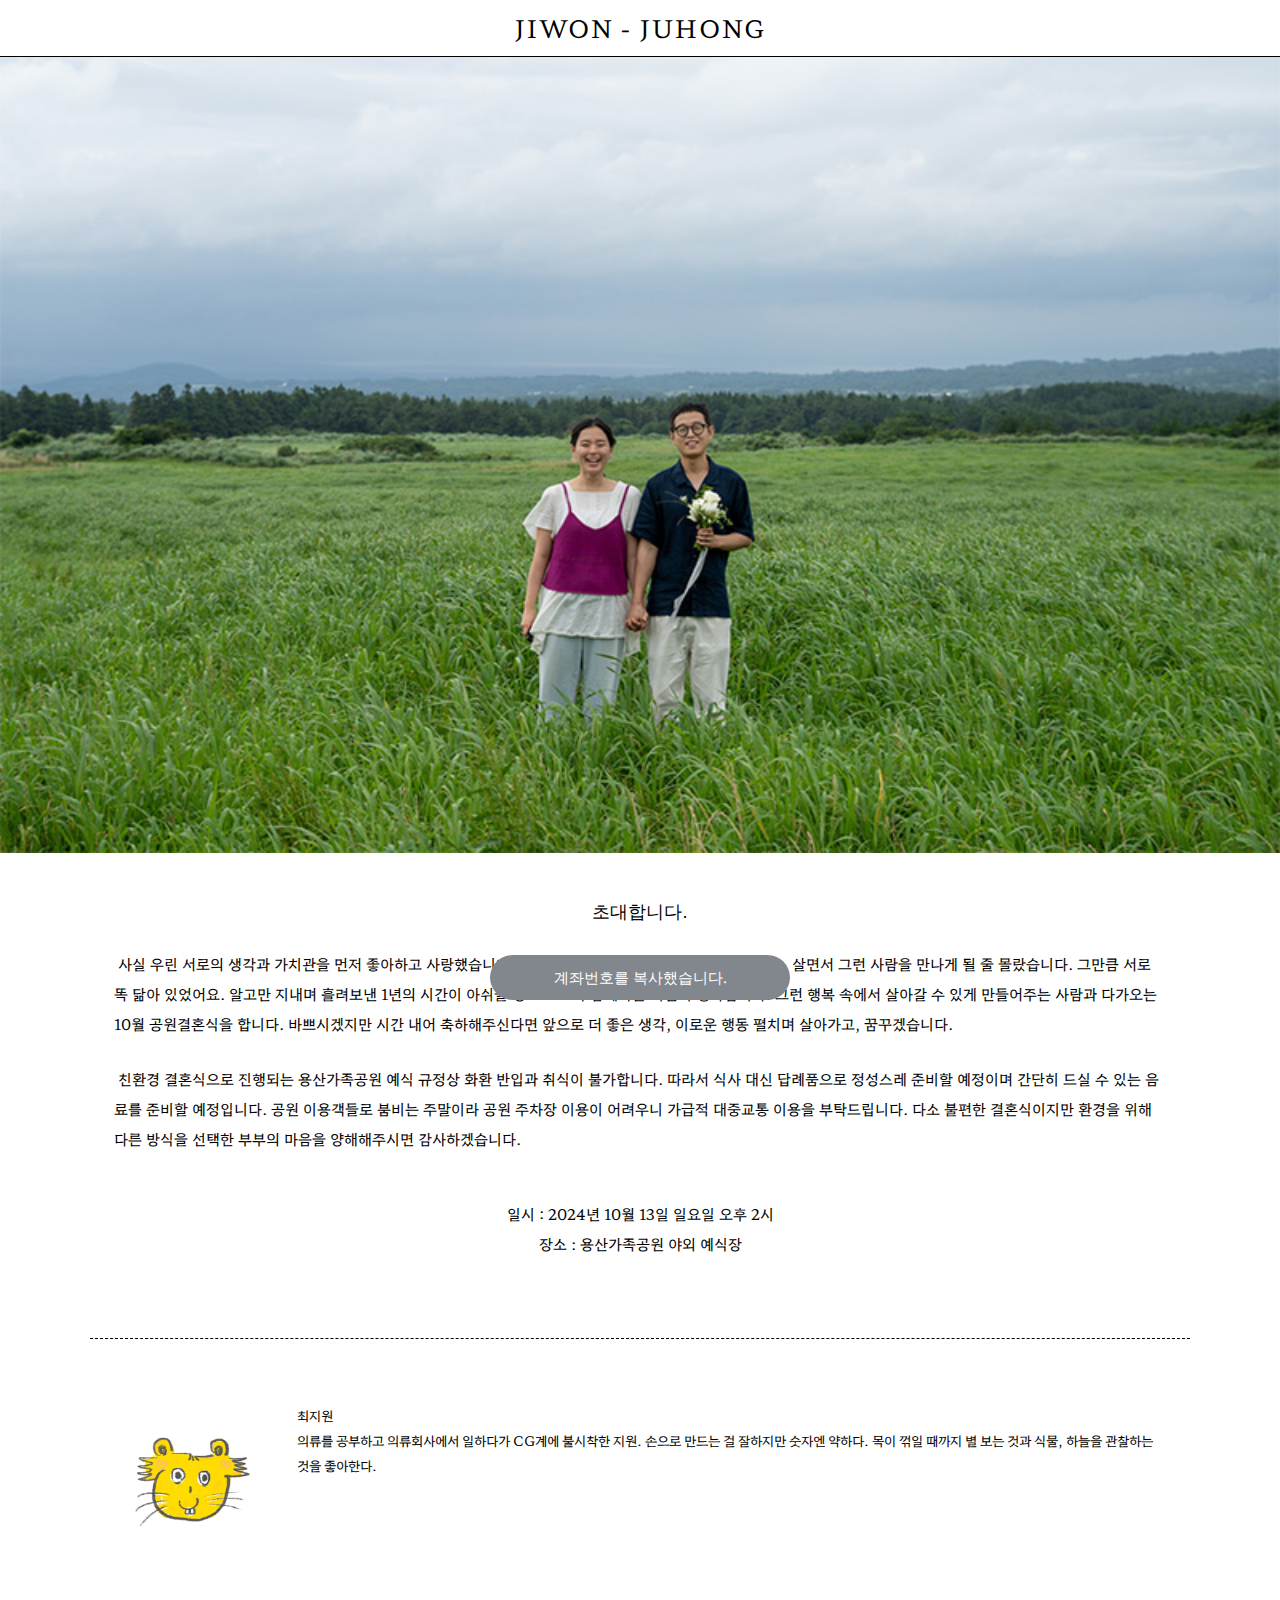
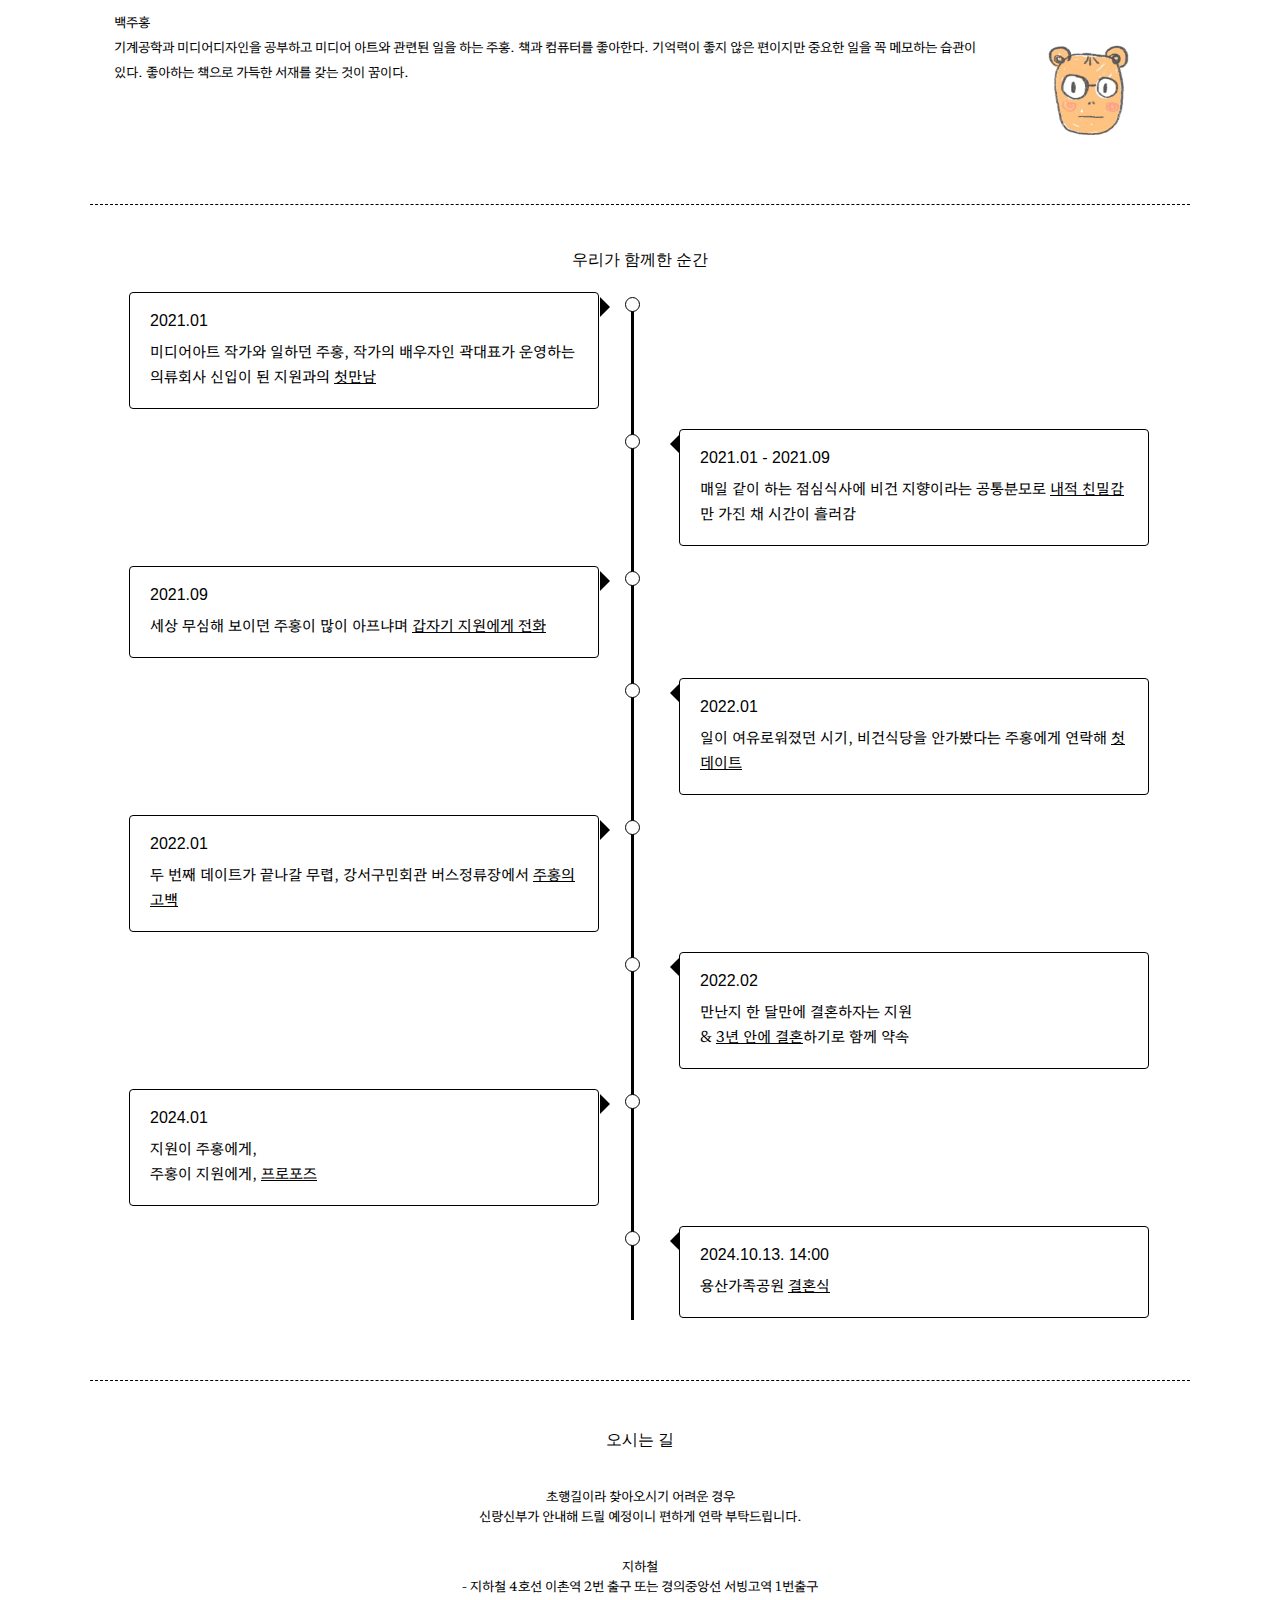
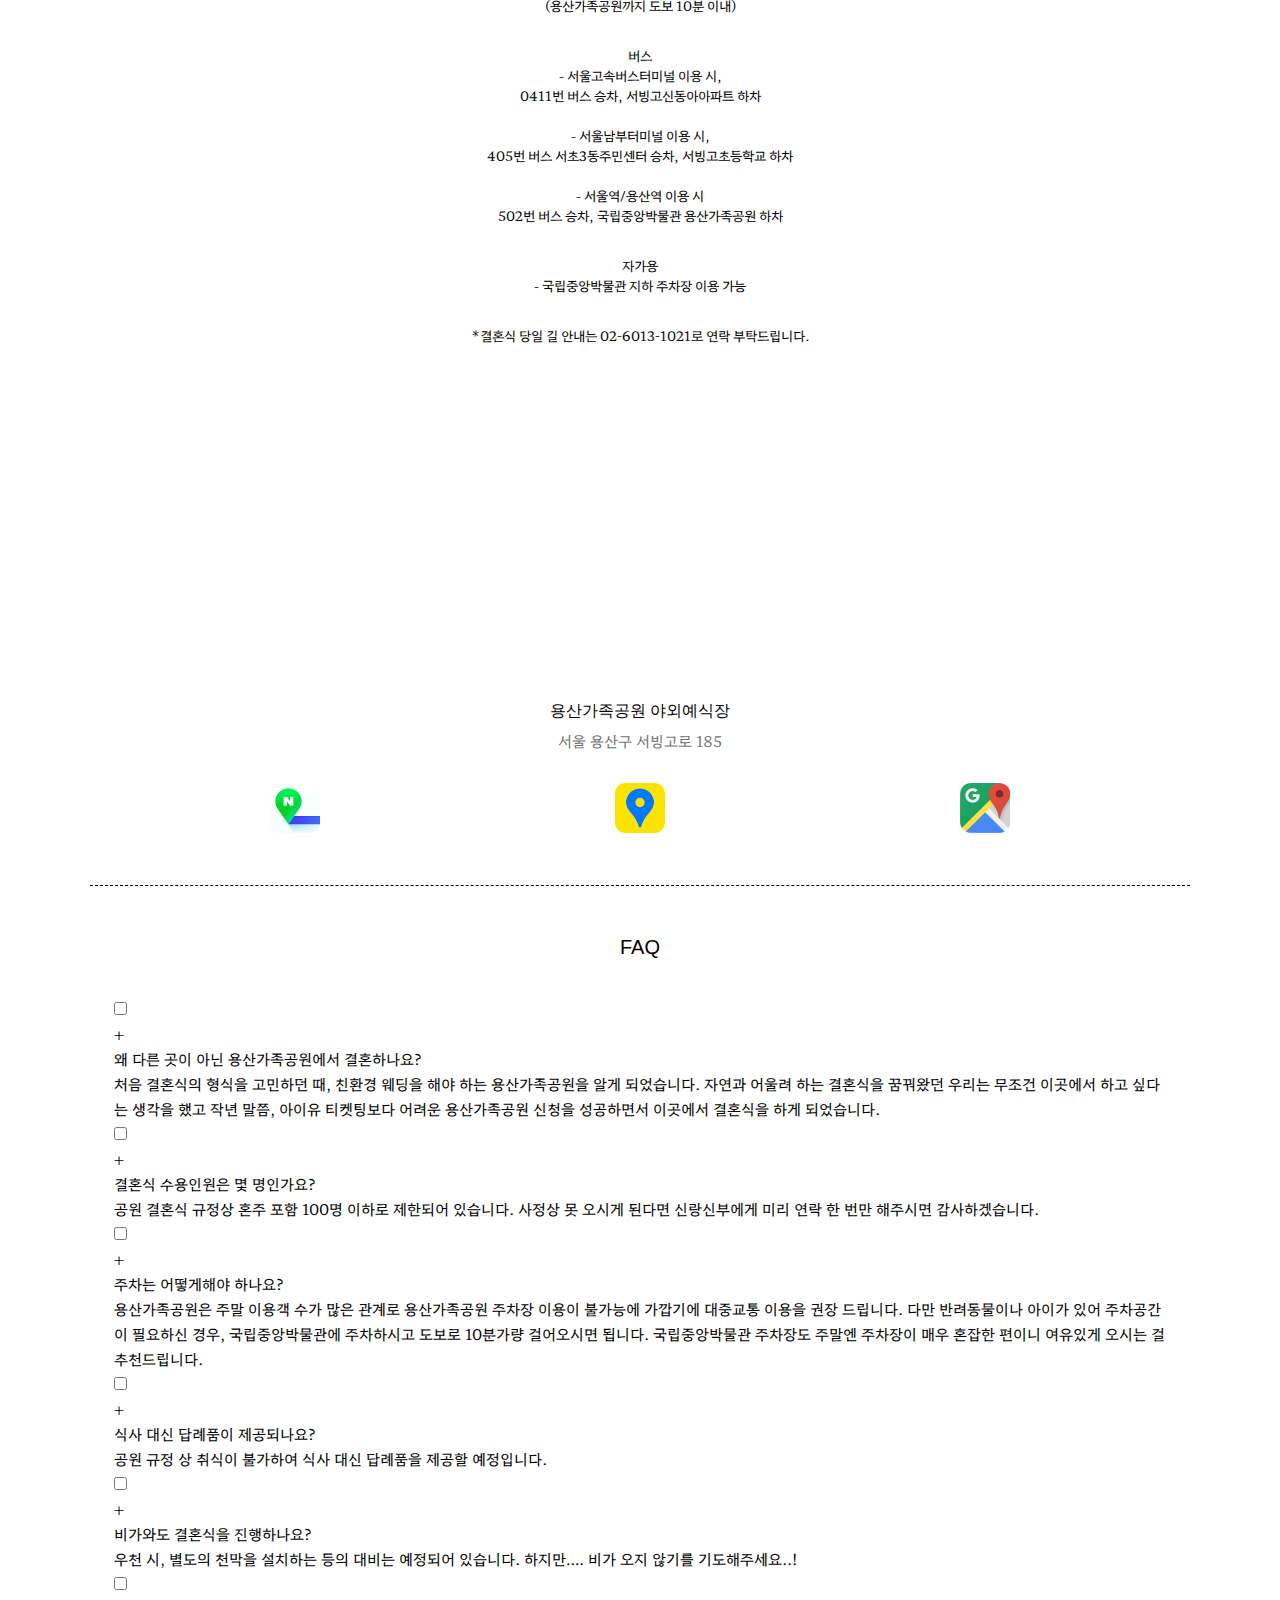
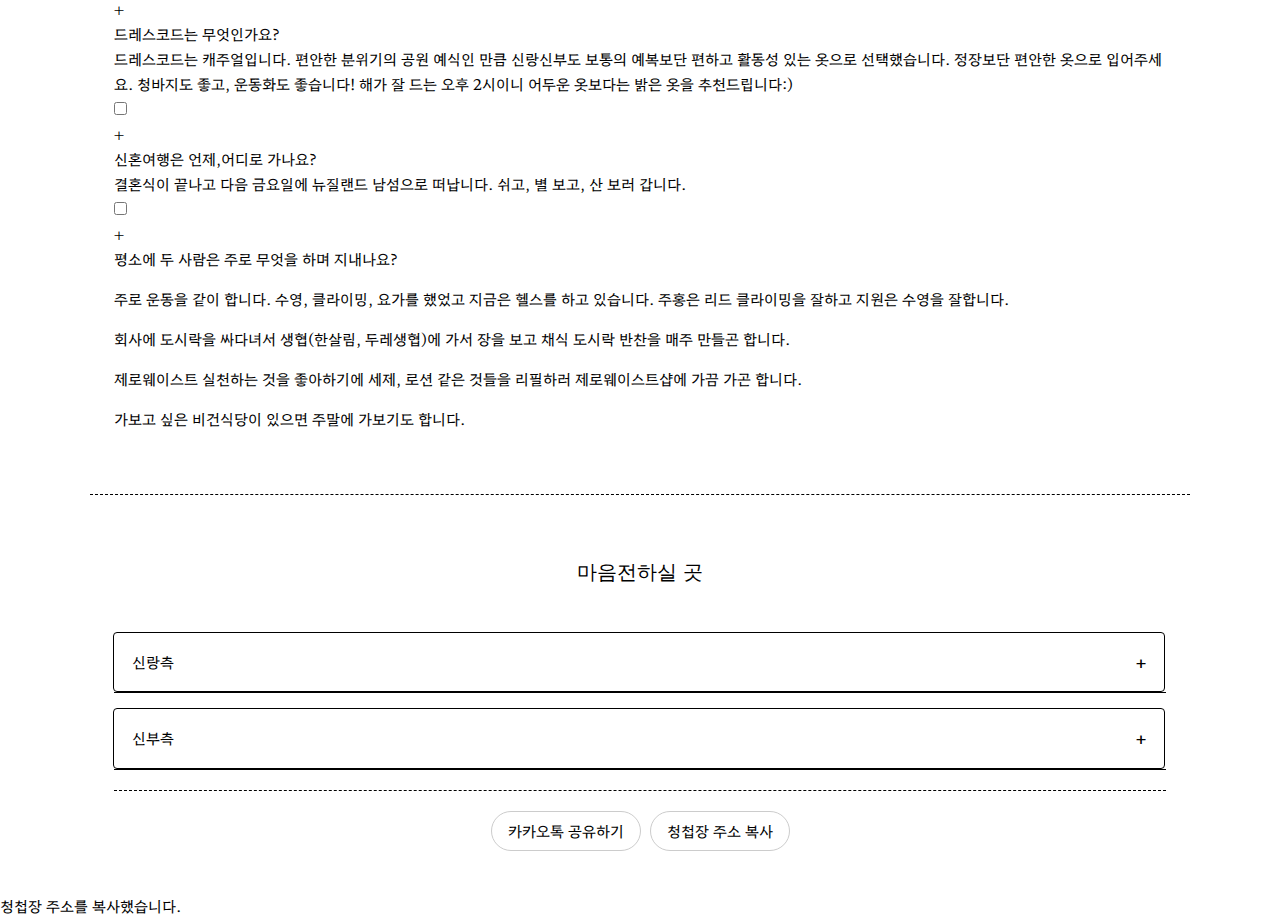
<file: index.html>
<!DOCTYPE html>
<html>
<head>
<title>지원과 주홍의 결혼식</title>
<meta charset="UTF-8">
<meta name="viewport" content="width=device-width, initial-scale=1, maximum-scale=1, user-scalable=no">
<meta property="og:title" content="지원과 주홍의 결혼식" />
<meta property="og:url" content="https://jiwonjuhong.github.io/" />
<meta property="og:image" content="https://jiwonjuhong.github.io/images/home.jpg" />
<meta
      property="og:image:alt"
      content="our image"
/>
<meta
      property="og:description"
      content="2024년 10월 13일 일요일 오후 2시 용산가족공원 야외예식장"
/>
<meta name="format-detection" content="telephone=no">
<link rel="icon" href="./favicon.ico" type="image/x-icon">
<link rel="stylesheet" href="https://www.w3schools.com/w3css/4/w3.css">
<link href="css/main.css" rel="stylesheet">

<link rel="preconnect" href="https://fonts.googleapis.com">
<link rel="preconnect" href="https://fonts.gstatic.com" crossorigin>
<link href="https://fonts.googleapis.com/css2?family=Marcellus&display=swap" rel="stylesheet">
<link href="https://fonts.googleapis.com/css2?family=Hahmlet:wght@100..900&display=swap" rel="stylesheet">
<link href="https://fonts.googleapis.com/css2?family=Marcellus&family=Noto+Sans:ital,wght@0,100..900;1,100..900&display=swap" rel="stylesheet">
<link href='//spoqa.github.io/spoqa-han-sans/css/SpoqaHanSansNeo.css' rel='stylesheet' type='text/css'>

<script type="text/javascript" src="https://oapi.map.naver.com/openapi/v3/maps.js?ncpClientId=fnc0ofrmlz"></script>
<script src="https://t1.kakaocdn.net/kakao_js_sdk/2.7.2/kakao.min.js"
  integrity="sha384-TiCUE00h649CAMonG018J2ujOgDKW/kVWlChEuu4jK2vxfAAD0eZxzCKakxg55G4" crossorigin="anonymous"></script>
<script>
  Kakao.init('417dbb01e4dab97e9b928b5ccf92d1f0'); // 사용하려는 앱의 JavaScript 키 입력
</script>

</head>
<body>

<!-- Navbar (sit on top) -->
<div class="w3-top" style="letter-spacing:4px; z-index:2;">
  <div class="w3-bar w3-white w3-padding-8 bottom-line" style="letter-spacing:4px;">
      <h3 class="h2 text-center pb-3 ww-title marcellus-center">JIWON - JUHONG</h3>
  </div>
</div>

<!-- Header -->
<header class="w3-display-container w3-content w3-wide" style="max-width:1600px;min-width:400px" id="home">
  <img class="w3-image" src="images/home.jpg" alt="main image" width="1600" height="800">
  
  <!-- 텍스트는 이미지에 포함 -->
  <div class="w3-display-bottomright w3-padding-64 w3-margin">
    <!-- <div class="w3-small" style="margin-bottom: -70px;">
      <p class="text-right" style="color: white; letter-spacing: 3px; font-weight: 600;">용산가족공원 야외예식장<br>2024년 10월 13일 <br>일요일 오후 2시</p>
    </div> -->
  </div>

</header>


<!-- Page content -->
<div class="w3-content" style="max-width:1100px">

    <!-- Story Section -->
    <div class="w3-row w3-padding-32" id="story">
     <h5 class="w3-padding-small text-center">초대합니다.</h5><br>
      <div class="w3-col w3-padding-large lh30" style="margin-top: -40px;">
        <p>&nbsp;사실 우린 서로의 생각과 가치관을 먼저 좋아하고 사랑했습니다. 서로가 어떤 모습이어도 상관없을만큼이요. 살면서 그런 사람을 만나게 될 줄 몰랐습니다. 
          그만큼 서로 똑 닮아 있었어요. 알고만 지내며 흘려보낸 1년의 시간이 아쉬울 정도로 그와 함께하는 시간이 행복합니다. 
          그런 행복 속에서 살아갈 수 있게 만들어주는 사람과 다가오는 10월 공원결혼식을 합니다. 
          바쁘시겠지만 시간 내어 축하해주신다면 앞으로 더 좋은 생각, 이로운 행동 펼치며 살아가고, 꿈꾸겠습니다.</p><br>  
        <p style="margin-top: -20px;">&nbsp;친환경 결혼식으로 진행되는 용산가족공원 예식 규정상 화환 반입과 취식이 불가합니다. 
          따라서 식사 대신 답례품으로 정성스레 준비할 예정이며 간단히 드실 수 있는 음료를 준비할 예정입니다. 
          공원 이용객들로 붐비는 주말이라 공원 주차장 이용이 어려우니 가급적 대중교통 이용을 부탁드립니다. 
          다소 불편한 결혼식이지만 환경을 위해 다른 방식을 선택한 부부의 마음을 양해해주시면 감사하겠습니다.</p>
        <p class="text-center"><br>일시 : 2024년 10월 13일 일요일 오후 2시<br>장소 : 용산가족공원 야외 예식장</p>
      </div>
    </div>
  
    <hr class="hrline">
    
  <!-- About Section -->
    <div class="w3-row w3-padding-16" style="margin-top: -20px;">
      <!-- <h4 class="w3-center"><span class="highlight">최지원 / 백주홍</span></h4> -->
    </div>

    <div class="w3-row w3-padding-16">
      <div class="w3-col m2 s4 w3-padding-large" style="margin-top: 15px;  margin-left: 10px; margin-right: -10px;">
      <img src="images/jiwon-tiger.png" class="w3-round w3-image" alt="jiwon" width="400" height="400">
      </div>

      <div class="w3-col m10 s8 w3-padding-large lh25" style="margin-top: -10px;">
        <p style="font-size:10pt;"><span class="hamhlet-bold">최지원</span><br>의류를 공부하고 의류회사에서 일하다가 CG계에 불시착한 지원. 손으로 만드는 걸 잘하지만 숫자엔 약하다. 목이 꺾일 때까지 별 보는 것과 식물, 하늘을 관찰하는 것을 좋아한다.</p>
      </div>
    </div>
 
    <div class="w3-row w3-padding-16">
  
      <div class="w3-col m10 s8 w3-padding-large lh25" style="margin-top: -10px;">
        <p style="font-size:10pt;"><span class="hamhlet-bold">백주홍</span><br>기계공학과 미디어디자인을 공부하고 미디어 아트와 관련된 일을 하는 주홍. 책과 컴퓨터를 좋아한다. 기억력이 좋지 않은 편이지만 중요한 일을 꼭 메모하는 습관이 있다. 좋아하는 책으로 가득한 서재를 갖는 것이 꿈이다.</p>
      </div>
      <div class="w3-col m2 s4 w3-padding-large" style="margin-top: 15px;  margin-left: -10px;">
        <img src="images/juhong-tiger.png" class="w3-round w3-image" alt="juhong" width="400" height="400">
      </div>
    </div>
  <hr class="hrline">

  <!-- Timeline Section -->
  <div class="w3-row w3-padding-32 lh25" id="timeline">
    <h6 class="w3-center" style="margin-top: -10px;">우리가 함께한 순간</h6>
    <div class="timeline">
      <div class="container left">
        <div class="content">
          <h6 class="noto-small">2021.01</h6>
          <p class="hamhlet-small" style="margin-top: -5px;">미디어아트 작가와 일하던 주홍, 작가의 배우자인 곽대표가 운영하는 의류회사 신입이 된 지원과의 <u>첫만남</u></p>
        </div>
      </div>
      <div class="container right">
        <div class="content">
          <h6 class="noto-small" >2021.01 - 2021.09</h6>
          <p class="hamhlet-small" style="margin-top: -5px;">매일 같이 하는 점심식사에 비건 지향이라는 공통분모로 <u>내적 친밀감</u>만 가진 채 시간이 흘러감</p>
        </div>
      </div>
      <div class="container left">
        <div class="content">
          <h6 class="noto-small">2021.09</h6>
          <p class="hamhlet-small" style="margin-top: -5px;">세상 무심해 보이던 주홍이 많이 아프냐며 <u>갑자기 지원에게 전화</u></p>
        </div>
      </div>
      <div class="container right">
        <div class="content">
          <h6 class="noto-small">2022.01</h6>
          <p class="hamhlet-small" style="margin-top: -5px;">일이 여유로워졌던 시기, 비건식당을 안가봤다는 주홍에게 연락해 <u>첫 데이트</u></p>
        </div>
      </div>
      <div class="container left">
        <div class="content">
          <h6 class="noto-small">2022.01</h6>
          <p class="hamhlet-small" style="margin-top: -5px;">두 번째 데이트가 끝나갈 무렵, 강서구민회관 버스정류장에서 <u>주홍의 고백</u></p>
        </div>
      </div>
      <div class="container right">
        <div class="content">
          <h6 class="noto-small">2022.02</h6>
          <p class="hamhlet-small" style="margin-top: -5px;">만난지 한 달만에 결혼하자는 지원 <br>& <u>3년 안에 결혼</u>하기로 함께 약속</p>
        </div>
      </div>
      <div class="container left">
        <div class="content">
          <h6 class="noto-small">2024.01</h6>
          <p class="hamhlet-small" style="margin-top: -5px;">지원이 주홍에게,<br> 주홍이 지원에게, <u>프로포즈</u></p>
        </div>
      </div>
      <div class="container right">
        <div class="content">
          <h6 class="noto-small">2024.10.13. 14:00</h6>
          <p class="hamhlet-small" style="margin-top: -5px;">용산가족공원 <u>결혼식</u></p>
        </div>
      </div>
    </div>
  </div>

  <hr class="hrline">

  <!-- Contact Section -->
  <div class="w3-container w3-padding-32" id="contact">
    <div class="w3-row w3-padding-16">
      <h6 class="w3-center" style="line-height: 1px; margin-top: -10px;">오시는 길</h6><br>
      <p class="text-center" style="font-size:10pt;">초행길이라 찾아오시기 어려운 경우<br> 신랑신부가 안내해 드릴 예정이니 편하게 연락 부탁드립니다.</p>
      <p style="line-height: 0px;"><br></p>
      <p class="text-center" style="font-size:10pt;"><span class="hamhlet-bold">지하철</span><br>- 지하철 4호선 이촌역 2번 출구 또는 경의중앙선 서빙고역 1번출구<br>(용산가족공원까지 도보 10분 이내)</p>
      <p style="line-height: 0px;"><br></p>
      <p class="text-center" style="font-size:10pt;"><span class="hamhlet-bold">버스</span><br>- 서울고속버스터미널 이용 시, <br>0411번 버스 승차, 서빙고신동아아파트 하차<br><br>
        - 서울남부터미널 이용 시, <br>405번 버스 서초3동주민센터 승차, 서빙고초등학교 하차<br><br>
        - 서울역/용산역 이용 시 <br>502번 버스 승차, 국립중앙박물관 용산가족공원 하차</p>
        <p style="line-height: 0px;"><br></p>
        <p class="text-center" style="font-size:10pt;"><span class="hamhlet-bold">자가용</span><br>- 국립중앙박물관 지하 주차장 이용 가능</p>
      <p style="line-height: 0px;"><br></p>
      <p class="text-center" style="font-size:10pt;">*결혼식 당일 길 안내는 02-6013-1021로 연락 부탁드립니다.</p>
    </div>
    <div id="map" style="width:100%;height:300px;"></div>

    <script>
    var mapOptions = {
        center: new naver.maps.LatLng(37.521024, 126.983842),
        zoom: 16
    };
    
    var map = new naver.maps.Map('map', mapOptions);
    var marker = new naver.maps.Marker({
    position: new naver.maps.LatLng(37.521024, 126.983842),
    map: map
});
    </script>
    <br>
    
    <h6 class="w3-center" style="line-height: 50%;">용산가족공원 야외예식장</h6>
    <p class="w3-center w3-text-grey">서울 용산구 서빙고로 185</p>
    <p style="line-height: 0px;"><br></p>

    <div class="w3-row w3-container">
      <div class="w3-col l4 m4 s4 w3-center">
        <a href="https://naver.me/xAFWe16j">
          <img alt="naver-map" class="map-icon" id="naver-map" src="images/map/naver-map.png" width="50" height="50"/>
        </a>
      </div>
      <div class="w3-col l4 m4 s4 w3-center">
        <a href="https://kko.to/jRvKHkDtMx">
          <img alt="kakao-map" class="map-icon" kid="kakao-map" src="images/map/kakao-map.png" width="50" height="50"/>
        </a>
      </div>
      <div class="w3-col l4 m4 s4 w3-center">
        <a href="https://maps.app.goo.gl/gRKBphavcE8szGGs6">
          <img alt="google-map" class="map-icon" id="google-map" src="images/map/google-map.png" width=50" height="50"/>
        </a>
      </div>
    </div>
  </div>
  <hr class="hrline">
  
  <!-- FAQ Section -->
  <div class="w3-row w3-padding-16 w3-margin-top">
    <h4 class="w3-center marcellus-center">FAQ</h4>
  </div>

  <div class="w3-row w3-padding-16">
    <div class="w3-col w3-padding-large lh25" style="margin-top: -20px;">
      <div class="faq-header"></div>
      <div class="faq-content">
        <div class="faq-question">
          <input id="q1" type="checkbox" class="panel">
          <div class="plus">+</div>
          <label for="q1" class="panel-title hamhlet-bold">왜 다른 곳이 아닌 용산가족공원에서 결혼하나요?</label>
          <div class="panel-content">처음 결혼식의 형식을 고민하던 때, 친환경 웨딩을 해야 하는 용산가족공원을 알게 되었습니다. 자연과 어울려 하는 결혼식을 꿈꿔왔던 우리는 무조건 이곳에서 하고 싶다는 생각을 했고 작년 말쯤, 아이유 티켓팅보다 어려운 용산가족공원 신청을 성공하면서 이곳에서 결혼식을 하게 되었습니다.</div>
        </div>
        
        <div class="faq-question">
          <input id="q2" type="checkbox" class="panel">
          <div class="plus">+</div>
          <label for="q2" class="panel-title hamhlet-bold">결혼식 수용인원은 몇 명인가요?</label>
          <div class="panel-content">공원 결혼식 규정상 혼주 포함 100명 이하로 제한되어 있습니다. 사정상 못 오시게 된다면 신랑신부에게 미리 연락 한 번만 해주시면 감사하겠습니다.</div>
        </div>
        
        <div class="faq-question">
          <input id="q3" type="checkbox" class="panel">
          <div class="plus">+</div>
          <label for="q3" class="panel-title hamhlet-bold">주차는 어떻게해야 하나요?</label>
          <div class="panel-content">용산가족공원은 주말 이용객 수가 많은 관계로 용산가족공원 주차장 이용이 불가능에 가깝기에 대중교통 이용을 권장 드립니다. 다만 반려동물이나 아이가 있어 주차공간이 필요하신 경우, 국립중앙박물관에 주차하시고 도보로 10분가량 걸어오시면 됩니다. 국립중앙박물관 주차장도 주말엔 주차장이 매우 혼잡한 편이니 여유있게 오시는 걸 추천드립니다.</div>
        </div>

        <div class="faq-question">
          <input id="q4" type="checkbox" class="panel">
          <div class="plus">+</div>
          <label for="q4" class="panel-title hamhlet-bold">식사 대신 답례품이 제공되나요?</label>
          <div class="panel-content">공원 규정 상 취식이 불가하여 식사 대신 답례품을 제공할 예정입니다.</div>
        </div>

        <div class="faq-question">
          <input id="q5" type="checkbox" class="panel">
          <div class="plus">+</div>
          <label for="q5" class="panel-title hamhlet-bold">비가와도 결혼식을 진행하나요?</label>
          <div class="panel-content">우천 시, 별도의 천막을 설치하는 등의 대비는 예정되어 있습니다. 하지만…. 비가 오지 않기를 기도해주세요..!</div>
        </div>

        <div class="faq-question">
          <input id="q6" type="checkbox" class="panel">
          <div class="plus">+</div>
          <label for="q6" class="panel-title hamhlet-bold">드레스코드는 무엇인가요?</label>
          <div class="panel-content">드레스코드는 캐주얼입니다. 편안한 분위기의 공원 예식인 만큼 신랑신부도 보통의 예복보단 편하고 활동성 있는 옷으로 선택했습니다. 정장보단 편안한 옷으로 입어주세요. 청바지도 좋고, 운동화도 좋습니다! 해가 잘 드는 오후 2시이니 어두운 옷보다는 밝은 옷을 추천드립니다:)</div>
        </div>

        <div class="faq-question">
          <input id="q7" type="checkbox" class="panel">
          <div class="plus">+</div>
          <label for="q7" class="panel-title hamhlet-bold">신혼여행은 언제,어디로 가나요?</label>
          <div class="panel-content">결혼식이 끝나고 다음 금요일에 뉴질랜드 남섬으로 떠납니다. 쉬고, 별 보고, 산 보러 갑니다.</div>
        </div>

        <div class="faq-question">
          <input id="q8" type="checkbox" class="panel">
          <div class="plus">+</div>
          <label for="q8" class="panel-title hamhlet-bold">평소에 두 사람은 주로 무엇을 하며 지내나요?</label>
          <div class="panel-content"><p>주로 운동을 같이 합니다. 수영, 클라이밍, 요가를 했었고 지금은 헬스를 하고 있습니다. 주홍은 리드 클라이밍을 잘하고 지원은 수영을 잘합니다.<br></p>
            <p>회사에 도시락을 싸다녀서 생협(한살림, 두레생협)에 가서 장을 보고 채식 도시락 반찬을 매주 만들곤 합니다.<br></p>
            <p>제로웨이스트 실천하는 것을 좋아하기에 세제, 로션 같은 것들을 리필하러 제로웨이스트샵에 가끔 가곤 합니다.<br></p>
            <p>가보고 싶은 비건식당이 있으면 주말에 가보기도 합니다.</p></div>
          </div>
      </div>
    </div>
  </div>
<hr class="hrline">

  <!-- Pay Section -->
  <div class="w3-row w3-padding-32 hamhlet-small" id="pay">
    <h4 class="w3-center">마음전하실 곳</h4><br>

    <div class="w3-col w3-padding-large">

      <button type="button" class="collapsible content" onclick="collapse(this);">신랑측</button>      
      <div class="contents">
        <div class="text-center">
          <div class="w3-col s4 text-left" >
            <p>백주홍</p>
          </div>
          <div class="w3-col s8 text-right" >
            <p>카카오뱅크 <span id="bank_juhong">3333-03-8207935</span></p>
          </div>
          <button class="w3-button w3-white w3-border w3-hover-white w3-round-xxlarge" onclick="copyContent('bank_juhong')" style="font-size: 10pt; margin-right: 5px;">계좌번호 복사</button>
          <button class="w3-button w3-white w3-border w3-hover-white w3-round-xxlarge" onclick="location.href='https://link.kakaopay.com/_/w55C06F'">카카오페이 송금</button>
          <hr class="hrline">
          <div class="w3-col s4 text-left" style="margin-top: -10px;">
            <p>백남수</p>
          </div>
          <div class="w3-col s8 text-right" style="margin-top: -10px;"">
            <p>부산 <span id="bank_namsu">057-12-016076-9</span></p>
          </div>
          <button class="w3-button w3-white w3-border w3-hover-white w3-round-xxlarge" onclick="copyContent('bank_namsu')">계좌번호 복사</button>
          <hr class="hrline">
          <div class="w3-col s4 text-left" style="margin-top: -10px;">
            <p>이순이</p>
          </div>
          <div class="w3-col s8 text-right" style="margin-top: -10px;">
            <p>우체국 <span id="bank_suni">600387-02-067421</span></p>
          </div>
          <button class="w3-button w3-white w3-border w3-hover-white w3-round-xxlarge" onclick="copyContent('bank_suni')">계좌번호 복사</button>
          <p></p>
        </div>
      </div>
      <p></p>
      <button type="button" class="collapsible content" onclick="collapse(this);">신부측</button>      
      <div class="contents">
        <div class="text-center">
          <div class="w3-col s4 text-left" >
            <p>최지원</p>
          </div>
          <div class="w3-col s8 text-right" >
            <p>카카오뱅크 <span id="bank_jiwon">3333-07-1079265</span></p>
          </div>
          <button class="w3-button w3-white w3-border w3-hover-white w3-round-xxlarge" onclick="copyContent('bank_jiwon')" style="font-size: 10pt; margin-right: 5px;">계좌번호 복사</button>
          <button class="w3-button w3-white w3-border w3-hover-white w3-round-xxlarge" onclick="location.href='https://link.kakaopay.com/_/xhfaVfY'">카카오페이 송금</button>
          <hr class="hrline">
          <div class="w3-col s4 text-left" style="margin-top: -10px;">
            <p>최근호</p>
          </div>
          <div class="w3-col s8 text-right" style="margin-top: -10px;"">
            <p>카카오뱅크 <span id="bank_gunho">3333-01-1834339</span></p>
          </div>
          <button class="w3-button w3-white w3-border w3-hover-white w3-round-xxlarge" onclick="copyContent('bank_gunho')">계좌번호 복사</button>
          <hr class="hrline">
          <div class="w3-col s4 text-left" style="margin-top: -10px;">
            <p>이원정</p>
          </div>
          <div class="w3-col s8 text-right" style="margin-top: -10px;">
            <p>카카오뱅크 <span id="bank_wonjung">3333-04-2085623</span></p>
          </div>
          <button class="w3-button w3-white w3-border w3-hover-white w3-round-xxlarge" onclick="copyContent('bank_wonjung')">계좌번호 복사</button>
          <p></p>
        </div>
      </div>  
      
      <hr class="hrline">
      <div class="text-center" style="margin-top: 20px;">
        <button class="w3-button w3-white w3-border w3-hover-white w3-round-xxlarge" onclick="shareMessage()" style="margin-right: 5px;">카카오톡 공유하기</button>
        <button class="w3-button w3-white w3-border w3-hover-white w3-round-xxlarge" onclick="copyURL()">청첩장 주소 복사</button>
      </div>

    </div>
    
  </div>
  
<!-- End page content -->
</div>

<div id="tost_message">계좌번호를 복사했습니다.</div>
<div id="tost_url">청첩장 주소를 복사했습니다.</div>

<!-- Footer -->
<footer></footer>
<script src="js/main.js"></script>
</body>
</html>
</file>
<file: css/main.css>
html{
  touch-action: pan-y;
}
body {
  /* font-family: 'Spoqa Han Sans Neo', 'sans-serif'; */
  font-family: "Hahmlet", serif;
  font-optical-sizing: auto;
  font-style: normal;}
h1, h2, h3 {
  /* font-family: 'Spoqa Han Sans Neo', 'sans-serif'; */
  font-family: "Hahmlet", serif;
  font-optical-sizing: auto;
  font-style: normal;
  letter-spacing: 2px;
}

.lh30 {
  line-height: 30px;
}

.lh25 {
  line-height: 25px;
}

.hrline {
  border-width: 1px 0 0 0;
  border-style: dashed;
  border-color: #000000;

}

* {
    box-sizing: border-box;
  }
  
  
  /* The actual timeline (the vertical ruler) */
  .timeline {
    position: relative;
    max-width: 1200px;
    margin: 0 auto;
  }
  
  /* The actual timeline (the vertical ruler) */
  .timeline::after {
    content: '';
    position: absolute;
    width: 3px;
    background-color: #000000;
    top: 2%;
    bottom: 0.8%;
    left: 50%;
    margin-left: -9px;    /* timeline posision */
  }
  
  /* Container around content */
  .container {
    padding: 10px 40px;
    position: relative;
    background-color: inherit;
    width: 50%;
  }
  
  /* The circles on the timeline */
  .container::after {
    content: '';
    position: absolute;
    width: 15px;
    height: 15px;
    right: 0px;    /* circle posision */
    background-color: #ffffff;
    border: 1px solid #000000;
    top: 15px;
    border-radius: 50%;
    z-index: 1;
  }
  
  /* Place the container to the left */
  .left {
    left: 0;
  }
  
  /* Place the container to the right */
  .right {
    left: 50%;
  }
  
  /* Add arrows to the left container (pointing right) */
  .left::before {
    content: " ";
    height: 0;
    position: absolute;
    top: 15px;
    width: 0;
    z-index: 1;
    right: 30px;
    border: medium solid #000000;
    border-width: 10px 0 10px 10px;
    border-color: transparent transparent transparent #000000;
  }
  
  /* Add arrows to the right container (pointing left) */
  .right::before {
    content: " ";
    height: 0;
    position: absolute;
    top: 15px;
    width: 0;
    z-index: 1;
    left: 30px;
    border: medium solid #000000;
    border-width: 10px 10px 10px 0;
    border-color: transparent #000000 transparent transparent;
  }
  
  /* Fix the circle for containers on the right side */
  .right::after {
    left: -15px;    /* circle posision */
  }
  
  /* The actual content */
  .content {
    padding: 5px 20px;
    background-color: #ffffff;
    border: 1px solid #000000;
    position: relative;
    border-radius: 4px;
    left: -1px
  }
  
  /* Media queries - Responsive timeline on screens less than 600px wide */
  @media screen and (max-width: 600px) {
  /* Place the timelime to the left */
    .timeline::after {
      left: 31px;
    }
  
  /* Full-width containers */
    .container {
      width: 100%;
      padding-left: 70px;
      padding-right: 25px;
    }
  
  /* Make sure that all arrows are pointing leftwards */
    .container::before {
      left: 60px;
      border: medium solid #000000;
      border-width: 10px 10px 10px 0;
      border-color: transparent #000000 transparent transparent;
    }
  
  /* Make sure all circles are at the same spot */
    .left::after, .right::after {
      left: 15px;
    }
  
  /* Make all right containers behave like the left ones */
    .right {
      left: 0%;
    }
  }

.text-left {
    text-align: left !important;
}

.text-right {
    text-align: right !important;
}

.text-center {
    text-align: center !important;
}

.bottom-line {
    border-bottom: solid 0.5px;
}

.highlight {
  background: url(../images/effect/pen-brushes.svg);
  margin: -2px -6px;
  padding:  2px  6px;
}

#tost_message {
  width: 300px;
  height: 45px
  opacity: 0;
  position: fixed;
  bottom: -100px;
  left: 50%;
  transform: translate(-50%,0);
  padding: 10px 50px;
  background: rgb(130, 135, 141);
  border-radius: 25px;
  color: #fff;
  /* box-shadow: 3px 4px 11px 0px #00000040; */
  transition: all 0.3s;
  font-family:'Noto Sans', sans-serif;
  text-align: center;
  line-height: 25px;
}
/*토스트 메시지 활성화 되었을 때*/
#tost_message.activate {
  opacity: 100%;
  bottom: 50px;
}

/* collapsible content */
.collapsible {
  background-color: #ffffff;
  color: rgb(0, 0, 0);
  cursor: pointer;
  padding: 18px;
  width: 100%;
  text-align: left;
  outline: none;
  font-size: 15px;
}
.active,
.collapsible:hover {
  background-color: #ffffff;
}

.contents {
  padding: 0 18px;
  max-height: 0;
  overflow: hidden;
  transition: max-height 0.2s ease-out;
  /* background-color: #efefef; */
  border-style: solid;
  border-color: #000000;
  border-width: 0px 1px 1px 1px ;
}
.collapsible:after {
  content: '\002B';
  color: rgb(0, 0, 0);
  font-weight: bold;
  float: right;
  margin-left: 5px;
}
.active:after {
  content: "\2212";
}
</file>
